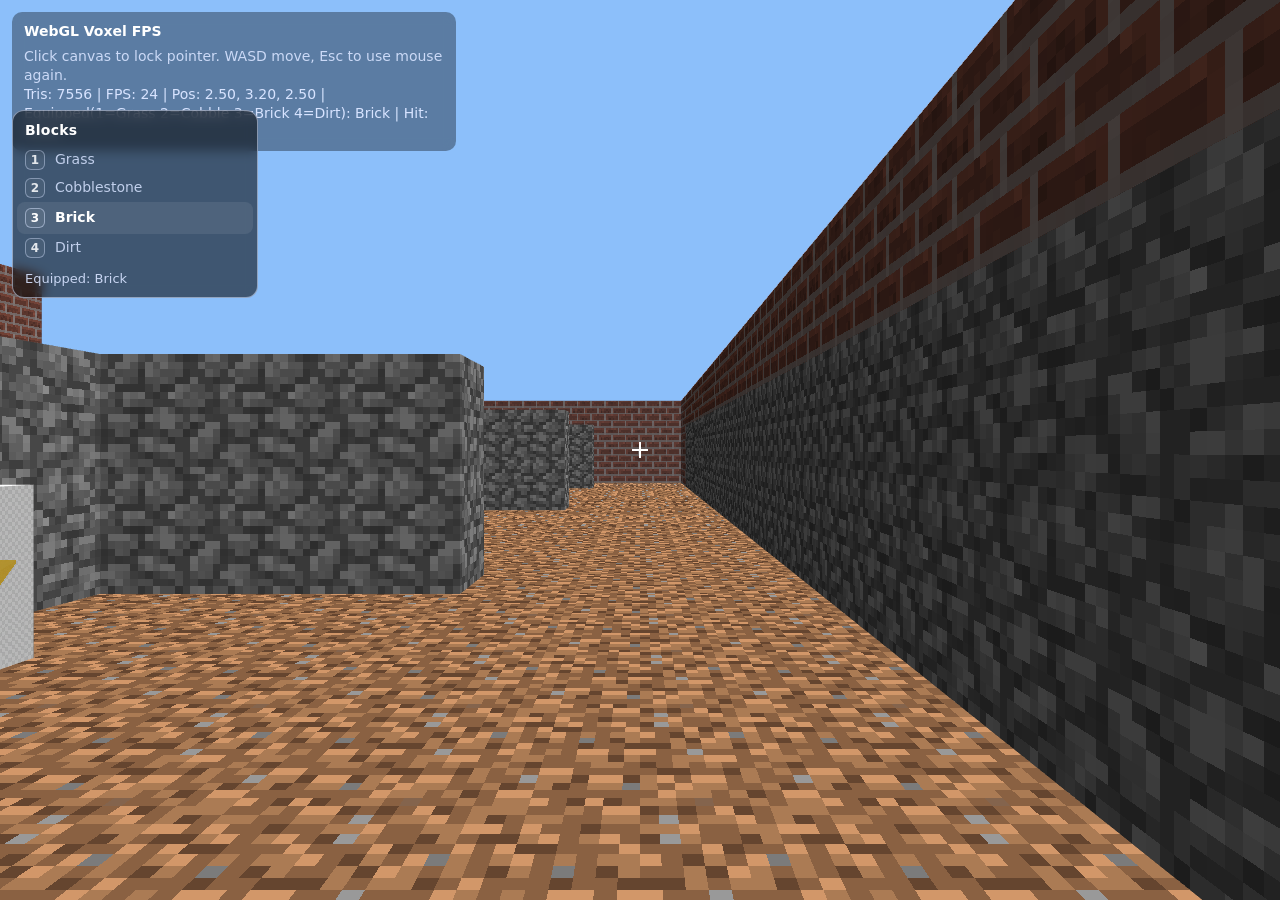
<file: asgn3/index.html>
<!-- index.html -->


<!-- Assignment 3-->
<!--Name: Srikar Chunduri-->
<!--Email: schundur@ucsc.edu-->

<!--Notes to Grader: not much-->

<!doctype html>
<html lang="en">
<head>
  <meta charset="utf-8" />
  <meta name="viewport" content="width=device-width,initial-scale=1" />
  <title>WebGL Voxel FPS</title>
  <style>
    html, body { margin:0; height:100%; overflow:hidden; background:#0b1020; }
    #wrap { position:relative; width:100%; height:100%; }
    canvas { display:block; width:100%; height:100%; cursor:crosshair; }

    #hud {
      position:absolute; left:12px; top:12px; color:#d7e3ff;
      font: 14px/1.35 system-ui, -apple-system, Segoe UI, Roboto, sans-serif;
      background: rgba(0,0,0,.35); padding:10px 12px; border-radius:10px;
      backdrop-filter: blur(6px);
      max-width: 420px;
    }
    #hud b { color:#fff; }
    #hint { opacity:.9; margin-top:6px; }

    /* ===== NEW: block selector box (separate from HUD) ===== */
    #blockBox {
      position: absolute;
      left: 12px;
      top: 110px;               /* sits below HUD; tweak if needed */
      background: rgba(0,0,0,0.55);
      border: 1.5px solid rgba(215,227,255,0.55);
      border-radius: 12px;
      padding: 10px 12px;
      color: #d7e3ff;
      font: 14px/1.35 system-ui, -apple-system, Segoe UI, Roboto, sans-serif;
      backdrop-filter: blur(6px);
      min-width: 220px;
      user-select: none;
      pointer-events: none;     /* doesn't block mouse */
    }
    #blockBox .title {
      font-weight: 700;
      color: #ffffff;
      margin-bottom: 6px;
      letter-spacing: 0.2px;
    }
    #blockBox .row {
      display: flex;
      gap: 10px;
      align-items: center;
      padding: 4px 0;
      opacity: 0.85;
    }
    #blockBox .key {
      width: 18px;
      height: 18px;
      display: inline-flex;
      align-items: center;
      justify-content: center;
      border: 1px solid rgba(215,227,255,0.5);
      border-radius: 6px;
      font-size: 12px;
      font-weight: 700;
      background: rgba(255,255,255,0.06);
      color: #fff;
      flex: 0 0 auto;
    }
    /* highlight currently equipped row */
    #blockBox .row.active {
      opacity: 1;
      background: rgba(255,255,255,0.08);
      border-radius: 8px;
      padding: 6px 8px;
      margin-left: -8px;
      margin-right: -8px;
    }
    #blockBox .row.active .name {
      font-weight: 700;
      color: #fff;
    }
    #blockBox .equip {
      margin-top: 8px;
      font-size: 13px;
      opacity: 0.9;
    }

    #crosshair {
      position: fixed;
      left: 50%;
      top: 50%;
      width: 16px;
      height: 16px;
      margin-left: -8px;
      margin-top: -8px;
      pointer-events: none;
    }
    #crosshair::before,
    #crosshair::after {
      content: "";
      position: absolute;
      background: white;
    }
    #crosshair::before {
      left: 7px; top: 0;
      width: 2px; height: 16px;
    }
    #crosshair::after {
      top: 7px; left: 0;
      width: 16px; height: 2px;
    }

    #gameMessage {
      position: fixed;
      top: 18%;
      left: 50%;
      transform: translateX(-50%);
      background: rgba(0,0,0,0.75);
      color: white;
      padding: 18px 28px;
      font-size: 20px;
      border-radius: 8px;
      display: none;
      pointer-events: none;
    }
  </style>
</head>
<body>
<div id="wrap">
  <div id="gameMessage"></div>
  <canvas id="gl"></canvas>
  <div id="crosshair"></div>

  <div id="hud">
    <div><b>WebGL Voxel FPS</b></div>
    <div id="hint">Click canvas to lock pointer. WASD move, Esc to use mouse again.</div>
    <div id="stats"></div>
  </div>

  <!-- NEW: separate block selector UI -->
  <div id="blockBox">
    <div class="title">Blocks</div>

    <div class="row" data-block="1"><span class="key">1</span><span class="name">Grass</span></div>
    <div class="row" data-block="3"><span class="key">2</span><span class="name">Cobblestone</span></div>
    <div class="row" data-block="4"><span class="key">3</span><span class="name">Brick</span></div>
    <div class="row" data-block="2"><span class="key">4</span><span class="name">Dirt</span></div>

    <div class="equip">Equipped: <span id="equippedName">Brick</span></div>
  </div>
</div>

<script src="./camera.js"></script>
<script src="./app.js" defer></script>
</body>
</html>
</file>
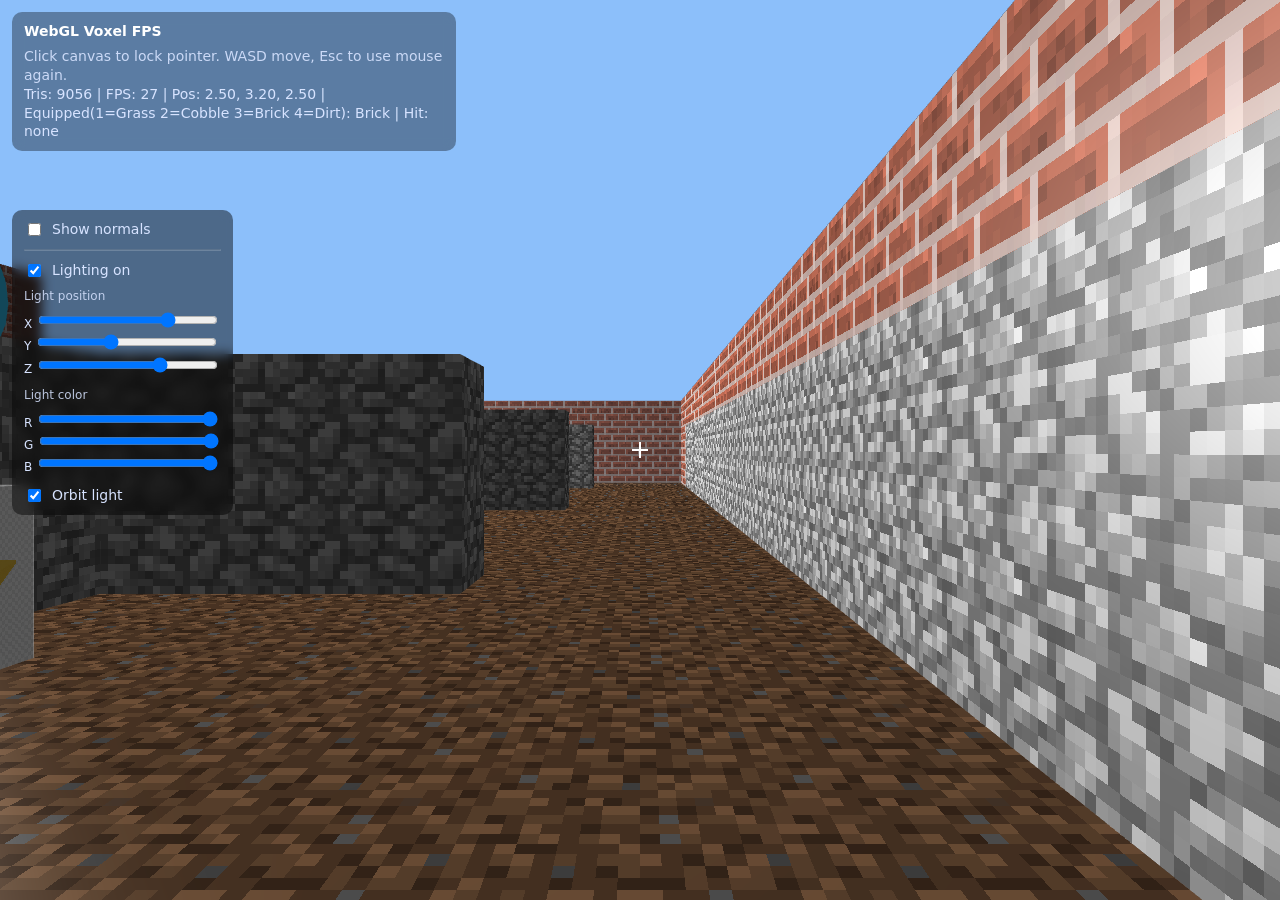
<file: asgn4/index.html>
<!-- index.html -->


<!-- Assignment 4-->
<!--Name: Srikar Chunduri-->
<!--Email: schundur@ucsc.edu-->

<!--Notes to Grader: not much-->

<!doctype html>
<html lang="en">
<head>
  <meta charset="utf-8" />
  <meta name="viewport" content="width=device-width,initial-scale=1" />
  <title>WebGL Voxel FPS</title>
  <style>
    html, body { margin:0; height:100%; overflow:hidden; background:#0b1020; }
    #wrap { position:relative; width:100%; height:100%; }
    canvas { display:block; width:100%; height:100%; cursor:crosshair; }

    #hud {
      position:absolute; left:12px; top:12px; color:#d7e3ff;
      font: 14px/1.35 system-ui, -apple-system, Segoe UI, Roboto, sans-serif;
      background: rgba(0,0,0,.35); padding:10px 12px; border-radius:10px;
      backdrop-filter: blur(6px);
      max-width: 420px;
    }
    #hud b { color:#fff; }
    #hint { opacity:.9; margin-top:6px; }

    #lightingPanel {
      z-index: 30;
      top: 100px;
      position: absolute;
      left: 12px;
    }

    #blockBox {
      top: 160px;
      z-index: 20;
    }

    #hud {
      z-index: 20;
    }

    /* ===== NEW: block selector box (separate from HUD) ===== */
    #blockBox {
      position: absolute;
      left: 12px;
      top: 110px;               /* sits below HUD; tweak if needed */
      background: rgba(0,0,0,0.55);
      border: 1.5px solid rgba(215,227,255,0.55);
      border-radius: 12px;
      padding: 10px 12px;
      color: #d7e3ff;
      font: 14px/1.35 system-ui, -apple-system, Segoe UI, Roboto, sans-serif;
      backdrop-filter: blur(6px);
      min-width: 220px;
      user-select: none;
      pointer-events: none;     /* doesn't block mouse */
    }
    #blockBox .title {
      font-weight: 700;
      color: #ffffff;
      margin-bottom: 6px;
      letter-spacing: 0.2px;
    }
    #blockBox .row {
      display: flex;
      gap: 10px;
      align-items: center;
      padding: 4px 0;
      opacity: 0.85;
    }
    #blockBox .key {
      width: 18px;
      height: 18px;
      display: inline-flex;
      align-items: center;
      justify-content: center;
      border: 1px solid rgba(215,227,255,0.5);
      border-radius: 6px;
      font-size: 12px;
      font-weight: 700;
      background: rgba(255,255,255,0.06);
      color: #fff;
      flex: 0 0 auto;
    }
    /* highlight currently equipped row */
    #blockBox .row.active {
      opacity: 1;
      background: rgba(255,255,255,0.08);
      border-radius: 8px;
      padding: 6px 8px;
      margin-left: -8px;
      margin-right: -8px;
    }
    #blockBox .row.active .name {
      font-weight: 700;
      color: #fff;
    }
    #blockBox .equip {
      margin-top: 8px;
      font-size: 13px;
      opacity: 0.9;
    }

    #crosshair {
      position: fixed;
      left: 50%;
      top: 50%;
      width: 16px;
      height: 16px;
      margin-left: -8px;
      margin-top: -8px;
      pointer-events: none;
    }
    #crosshair::before,
    #crosshair::after {
      content: "";
      position: absolute;
      background: white;
    }
    #crosshair::before {
      left: 7px; top: 0;
      width: 2px; height: 16px;
    }
    #crosshair::after {
      top: 7px; left: 0;
      width: 16px; height: 2px;
    }

    #gameMessage {
      position: fixed;
      top: 18%;
      left: 50%;
      transform: translateX(-50%);
      background: rgba(0,0,0,0.75);
      color: white;
      padding: 18px 28px;
      font-size: 20px;
      border-radius: 8px;
      display: none;
      pointer-events: none;
    }
  </style>
</head>
<body>
<div id="wrap">
  <div id="gameMessage"></div>
  <canvas id="gl"></canvas>
  <div id="crosshair"></div>

  <div id="hud">
    <div><b>WebGL Voxel FPS</b></div>
    <div id="hint">Click canvas to lock pointer. WASD move, Esc to use mouse again.</div>
    <div id="stats"></div>
  </div>
  <div id="lightingPanel" style="
    position:absolute; left:12px; top:210px;
    background: rgba(0,0,0,.45);
    color:#d7e3ff;
    padding:10px 12px;
    border-radius:10px;
    font:14px/1.35 system-ui, -apple-system, Segoe UI, Roboto, sans-serif;
    backdrop-filter: blur(6px);
  ">
    <label style="display:flex; gap:8px; align-items:center; cursor:pointer;">
      <input id="toggleNormals" type="checkbox">
      Show normals
    </label>

    <hr style="opacity:.2; margin:10px 0;">
    <label style="display:flex; gap:8px; align-items:center; cursor:pointer; margin-bottom:8px;">
      <input id="toggleLighting" type="checkbox" checked>
      Lighting on
    </label>

    <div style="font-size:12px; opacity:.85; margin-bottom:6px;">Light position</div>
    <label style="display:block; font-size:12px;">X <input id="lightX" type="range" min="0" max="32" step="0.1" value="16" style="width:180px;"></label>
    <label style="display:block; font-size:12px;">Y <input id="lightY" type="range" min="0" max="20" step="0.1" value="8" style="width:180px;"></label>
    <label style="display:block; font-size:12px;">Z <input id="lightZ" type="range" min="0" max="32" step="0.1" value="16" style="width:180px;"></label>

    <div style="font-size:12px; opacity:.85; margin:10px 0 6px;">Light color</div>
    <label style="display:block; font-size:12px;">R <input id="lightR" type="range" min="0" max="1" step="0.01" value="1" style="width:180px;"></label>
    <label style="display:block; font-size:12px;">G <input id="lightG" type="range" min="0" max="1" step="0.01" value="1" style="width:180px;"></label>
    <label style="display:block; font-size:12px;">B <input id="lightB" type="range" min="0" max="1" step="0.01" value="1" style="width:180px;"></label>

    <label style="display:flex; gap:8px; align-items:center; cursor:pointer; margin-top:10px;">
      <input id="lightOrbit" type="checkbox" checked>
      Orbit light
    </label>
  </div>


<script src="./camera.js"></script>
<script src="./app.js" defer></script>
</body>
</html>
</file>
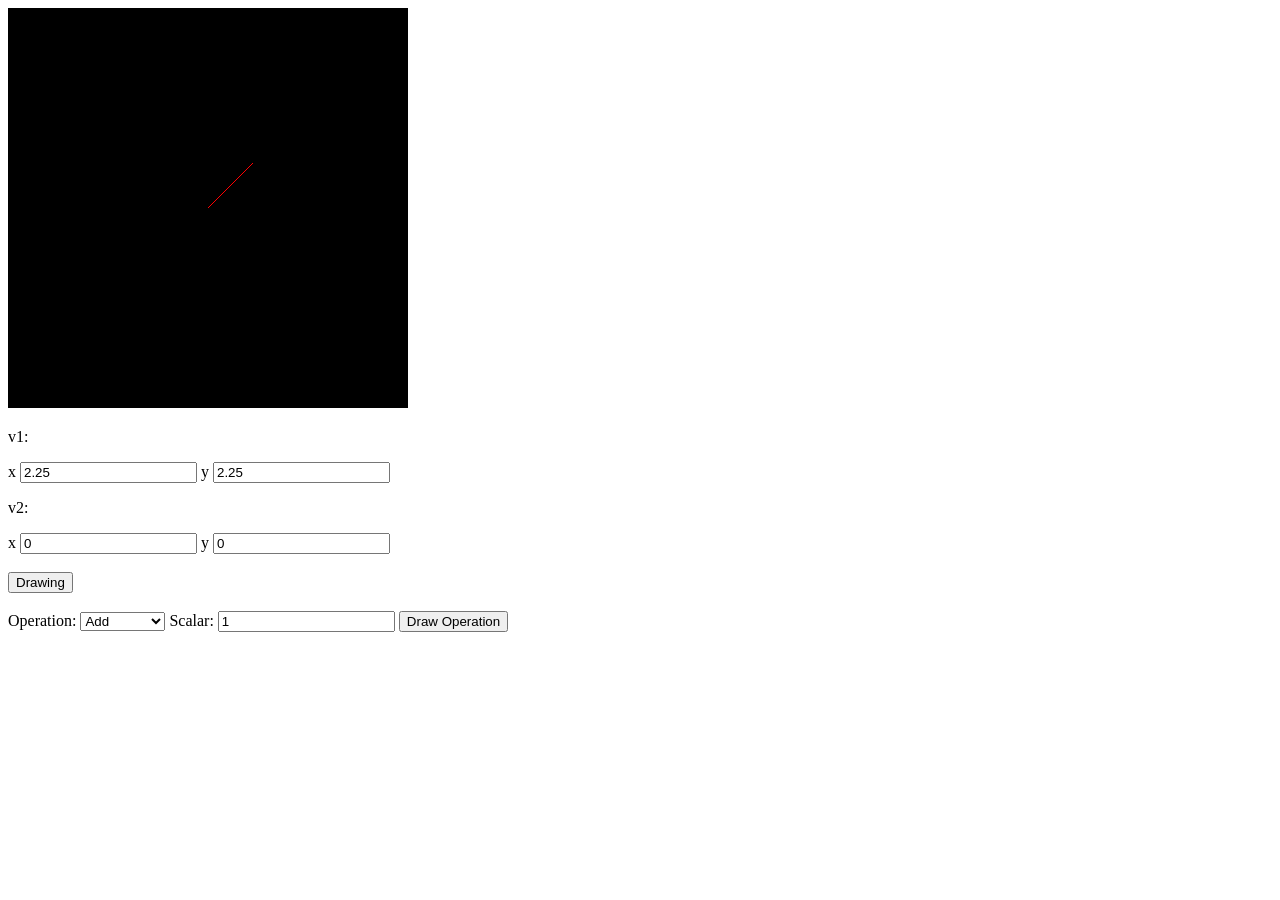
<file: asgn0/asg0.html>
<!-- Srikar Chunduri -->
<!-- schundur@ucsc.edu -->
<!-- https://srikarchunduri.github.io/CSE160/asgn0/asg0.html -->

<!DOCTYPE html>
<html lang="en">
  <head>
    <meta charset="utf-8" />
    <title>Draw a blue rectangle (canvas version)</title>
  </head>

  <body onload="main()">
    <canvas id="example" width="400" height="400">
      Please use a browser that supports "canvas"
    </canvas>
    <script src="lib/cuon-matrix-cse160.js"></script>
    <script src="asg0.js"></script>
    <div>
      <p>v1:</p>
        x <input id="v1x" type="number" step="0.01" value="2.25" />
        y <input id="v1y" type="number" step="0.01" value="2.25" />
    </div>

    <div>
      <p>v2:</p>
        x <input id="v2x" type="number" step="0.01" value="0" />
        y <input id="v2y" type="number" step="0.01" value="0" />
    </div>

    <br>

    <input type="button" value="Drawing" onclick="handledraw()" />

    <br><br>
    <div>
        <label for="operation">Operation:</label>
        <select id="operation">
          <option value="add">Add</option>
          <option value="sub">Subtract</option>
          <option value="mul">Multiply</option>
          <option value="div">Divide</option>
          <option value="magnitude">Magnitude</option>
          <option value="normalize">Normalize</option>
          <option value="angle">Angle</option>
          <option value="area">Area</option>
        </select> 
        <label for="scalar">Scalar:</label>
        <input id="scalar" type="number" step="0.01" value="1" />

      <input type="button" value="Draw Operation" onclick="DrawOperationEvent()" />
    </div>
  </body>
</html>
</file>
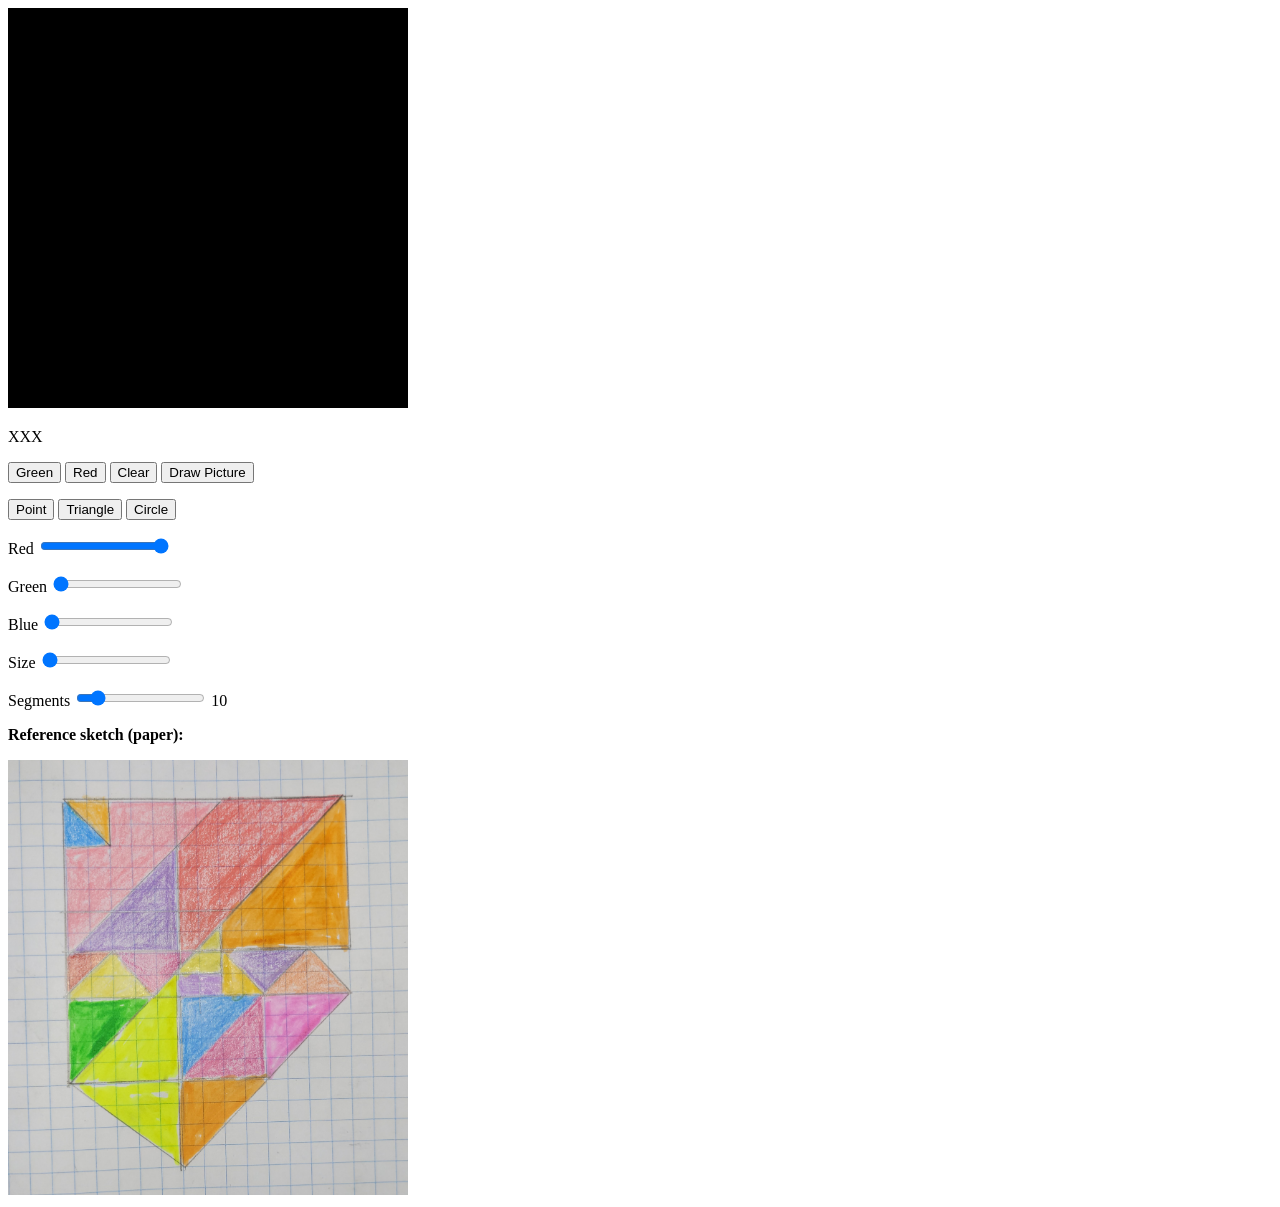
<file: asgn1/asg1.html>
<!-- Srikar Chunduri -->
<!-- schundur@ucsc.edu -->
<!DOCTYPE html>
<html lang="en">
  <head>
    <meta charset="utf-8" />
    <title>ASG 1</title>
  </head>

  <body onload ="main()">
    <canvas id="webgl160" width="400" height="400">
      Please use a browser that supports "canvas"
    </canvas>

    <p id="numdot"> XXX </p>

    <p>
    <button type="button" id = "green">Green</button>
    <button type="button" id = "red">Red</button>
    <button type="button" id = "clear">Clear</button>
    <button id="pictureButton">Draw Picture</button>

    <p>

      <button type="button" id = "pointButton">Point</button>
      <button type="button" id = "triButton">Triangle</button>
      <button type="button" id = "circleButton">Circle</button>
    <p>
      Red <input type="range" min="0" max = "100" value="100" class = "slider "id="redslide">
    <p>
      Green <input type="range" min="0" max = "100" value="0" class = "slider" id="greenslide">
    <p>
      Blue <input type="range" min="0" max = "100" value="0" class = "slider" id="blueslide">
    <p>
      Size <input type="range" min="5" max="40" value="0" class = "slider" id="sizeslide">
    <p>
      Segments <input type="range" min="3" max="60" value="10" class="slider" id="segmentsSlide">
      <span id="segmentsLabel">10</span>
    </p>

    <p><b>Reference sketch (paper):</b></p>
    <img src="reference.jpg" width="400" alt="Reference sketch">
    <script src="lib/webgl-utils.js"></script>
    <script src="lib/webgl-debug.js"></script>
    <script src="lib/cuon-utils.js"></script>

    <script src="Point.js"></script>
    <script src="Triangle.js"></script>
    <script src="Circle.js"></script>

    <script src="asg1.js"></script>
    
  </body>
</html>
</file>
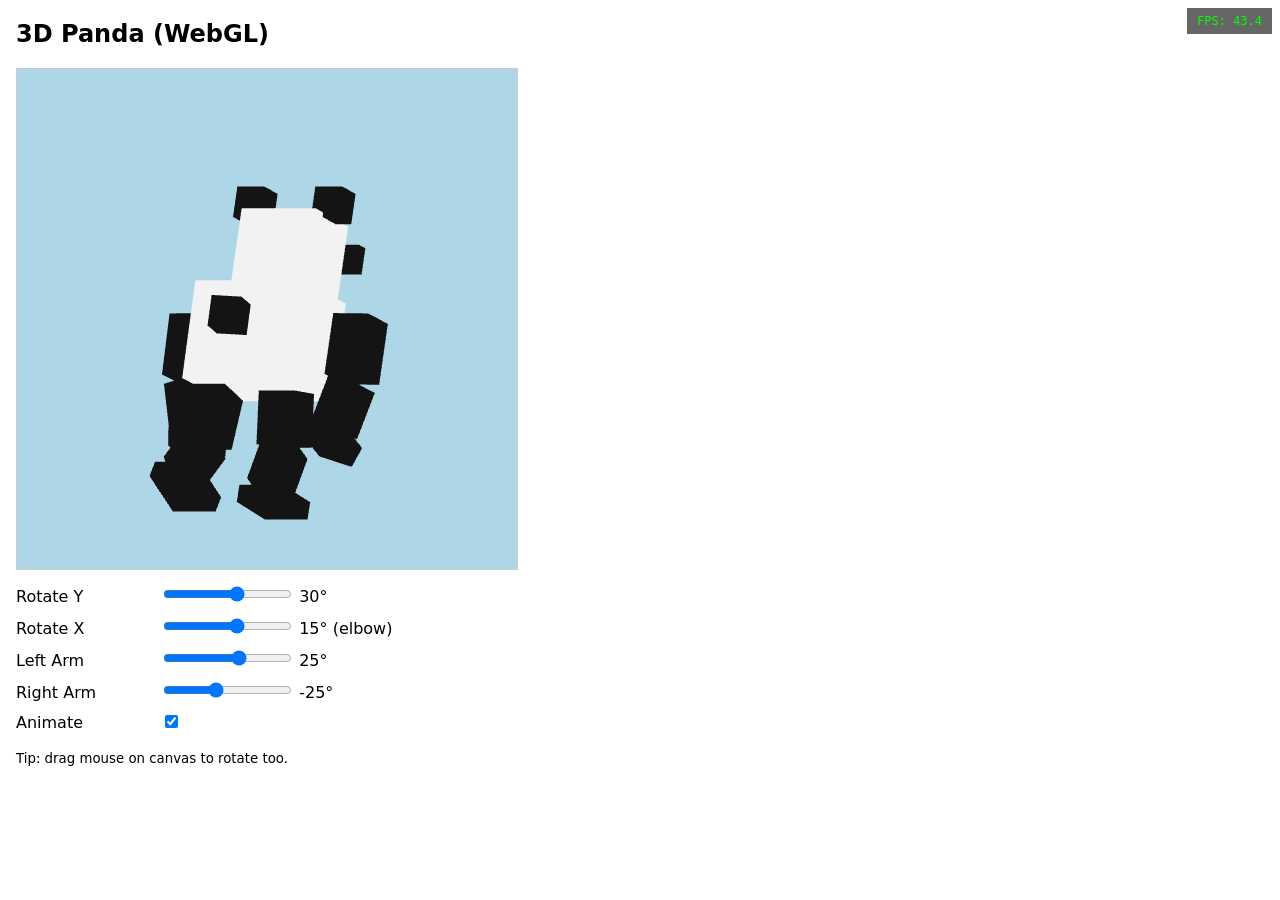
<file: asgn2/panda/blockAnimal.html>
<!-- Name: Srikar Chunduri -->
<!-- Email: schundur@ucsc.edu -->
<!-- Notes to Grader: None -->

<!doctype html>
<html>
<head>
  <meta charset="utf-8" />
  <title>WebGL Panda (Cube Rig)</title>
  <style>
    body { font-family: system-ui, Arial; margin: 16px; }
    canvas { border: 1px solid #ccc; }
    .row { margin: 10px 0; }
    label { display:inline-block; width: 140px; }
  </style>
</head>
<body>
  <h2>3D Panda (WebGL)</h2>

  <canvas id="webgl" width="500" height="500"></canvas>

  <div class="row">
    <label>Rotate Y</label>
    <input id="rotY" type="range" min="-180" max="180" value="30" />
    <span id="rotYv"></span>
  </div>

  <div class="row">
    <label>Rotate X</label>
    <input id="rotX" type="range" min="-90" max="90" value="15" />
    <span id="rotXv"></span>
  </div>

  <div class="row">
    <label>Left Arm</label>
    <input id="lArm" type="range" min="-120" max="120" value="25" />
    <span id="lArmv"></span>
  </div>

  <div class="row">
    <label>Right Arm</label>
    <input id="rArm" type="range" min="-120" max="120" value="-25" />
    <span id="rArmv"></span>
  </div>

  <div class="row">
    <label>Animate</label>
    <input id="anim" type="checkbox" checked />
  </div>

  <p><small>Tip: drag mouse on canvas to rotate too.</small></p>

  <script src="panda.js"></script>
</body>
</html>
</file>
